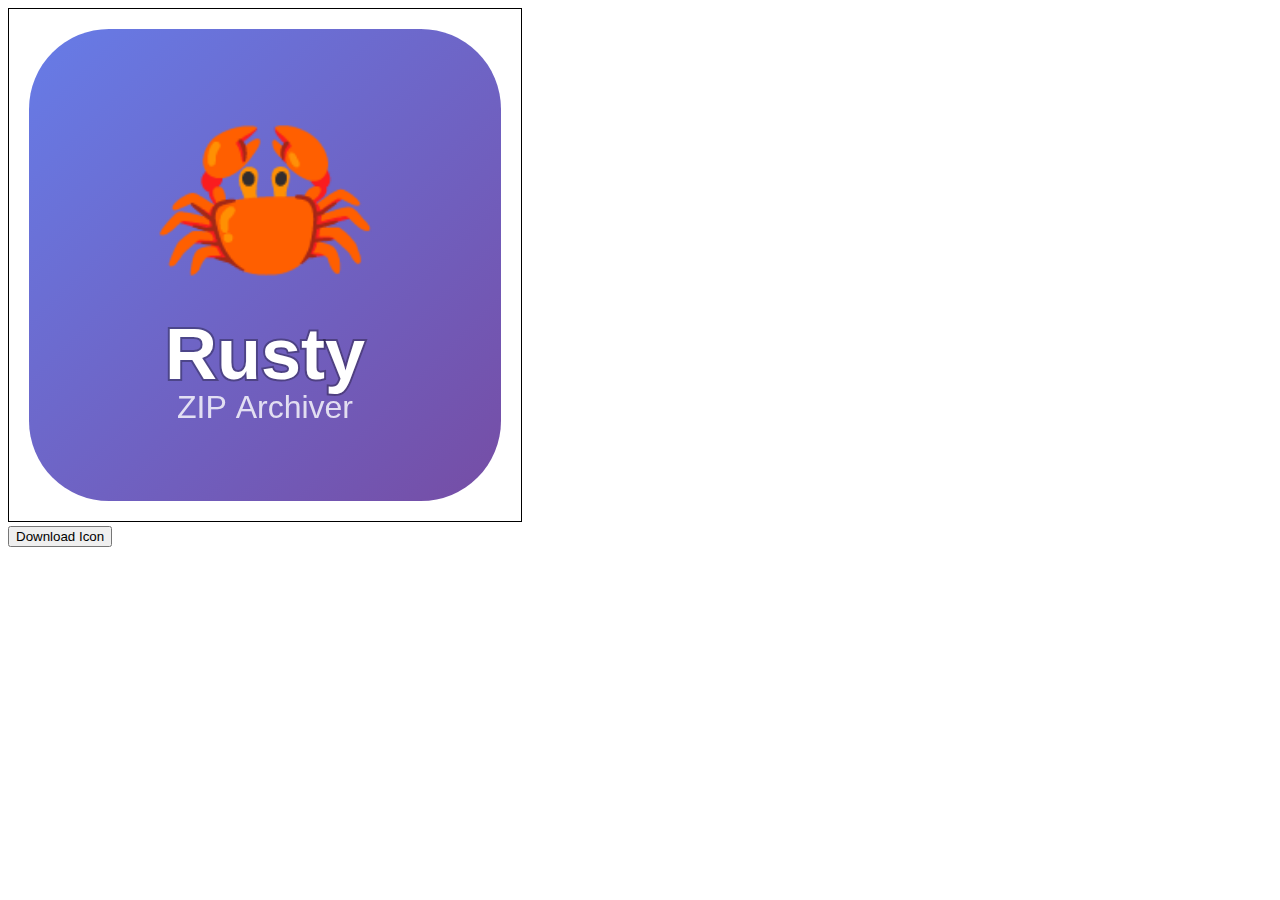
<file: icon-generator.html>
<!DOCTYPE html>
<html>
<head>
    <title>Icon Generator</title>
</head>
<body>
    <canvas id="canvas" width="512" height="512" style="border: 1px solid black;"></canvas>
    <br>
    <button onclick="downloadIcon()">Download Icon</button>
    
    <script>
        const canvas = document.getElementById('canvas');
        const ctx = canvas.getContext('2d');
        
        // Create a simple icon with "Rusty" text
        function createIcon() {
            // Background gradient
            const gradient = ctx.createLinearGradient(0, 0, 512, 512);
            gradient.addColorStop(0, '#667eea');
            gradient.addColorStop(1, '#764ba2');
            
            ctx.fillStyle = gradient;
            ctx.fillRect(0, 0, 512, 512);
            
            // Add rounded corners effect
            ctx.globalCompositeOperation = 'destination-in';
            ctx.beginPath();
            ctx.roundRect(20, 20, 472, 472, 80);
            ctx.fill();
            ctx.globalCompositeOperation = 'source-over';
            
            // Add crab emoji
            ctx.font = 'bold 180px Arial';
            ctx.textAlign = 'center';
            ctx.textBaseline = 'middle';
            ctx.fillStyle = 'white';
            ctx.fillText('🦀', 256, 200);
            
            // Add "Rusty" text
            ctx.font = 'bold 72px Arial';
            ctx.fillStyle = 'white';
            ctx.strokeStyle = 'rgba(0,0,0,0.3)';
            ctx.lineWidth = 4;
            ctx.strokeText('Rusty', 256, 350);
            ctx.fillText('Rusty', 256, 350);
            
            // Add subtitle
            ctx.font = '32px Arial';
            ctx.fillStyle = 'rgba(255,255,255,0.8)';
            ctx.fillText('ZIP Archiver', 256, 400);
        }
        
        function downloadIcon() {
            const link = document.createElement('a');
            link.download = 'app-icon.png';
            link.href = canvas.toDataURL();
            link.click();
        }
        
        createIcon();
    </script>
</body>
</html>
</file>
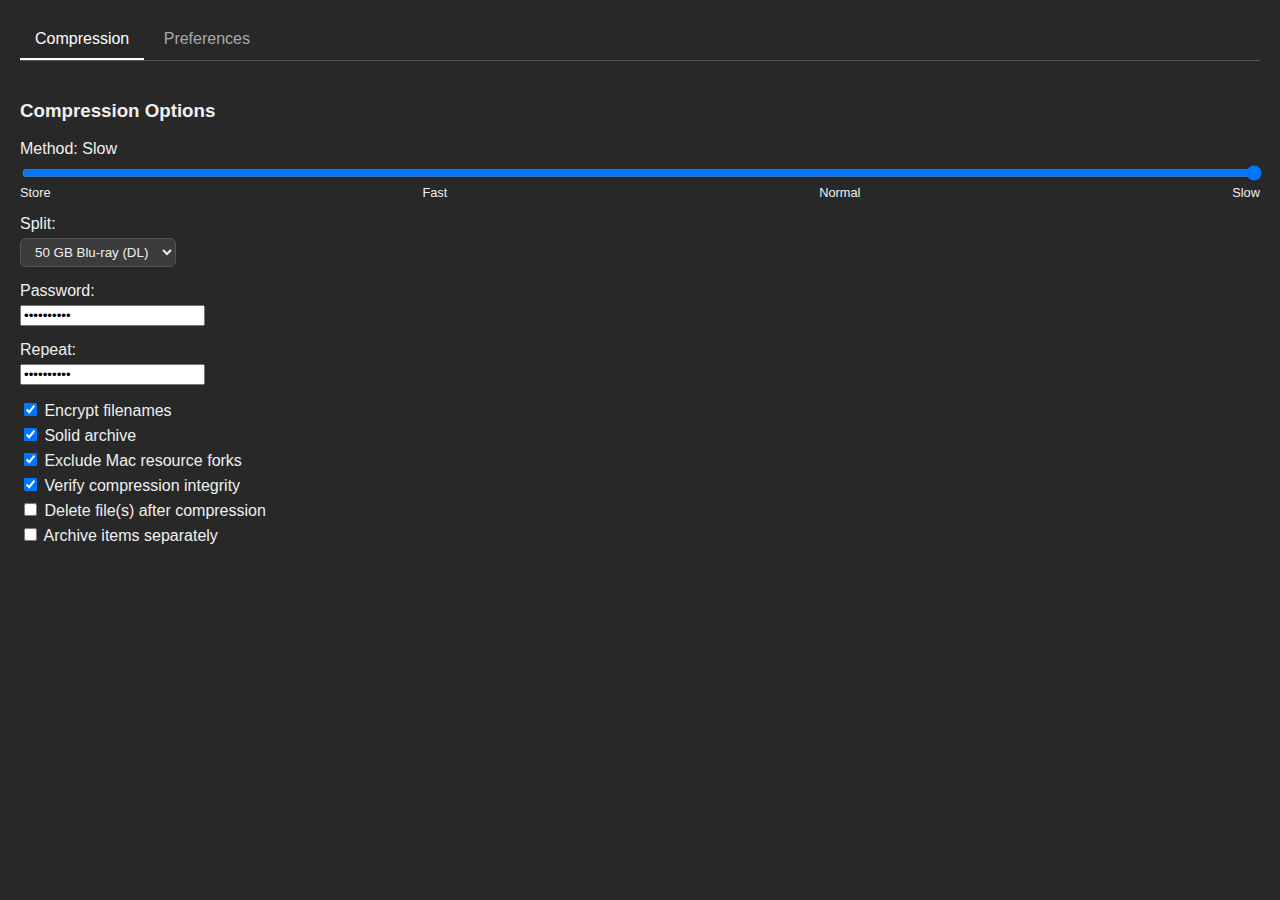
<file: ui/settings.html>
<!DOCTYPE html>
<html lang="en">
<head>
  <meta charset="UTF-8">
  <meta name="viewport" content="width=device-width, initial-scale=1.0">
  <title>Settings</title>
  <link rel="stylesheet" href="style.css">
</head>
<body>
  <div class="container settings-container">
    <div class="tabs">
      <button class="tab-button active" onclick="openTab(event, 'compression-options')">Compression</button>
      <button class="tab-button" onclick="openTab(event, 'preferences')">Preferences</button>
    </div>

    <div id="compression-options" class="tab-content" style="display: block;">
      <h3>Compression Options</h3>
      <div class="form-group">
        <label>Method: <span id="slider-value">Slow</span></label>
        <input type="range" min="0" max="3" value="3" class="slider" id="compression-slider">
        <div class="slider-labels">
          <span>Store</span>
          <span>Fast</span>
          <span>Normal</span>
          <span>Slow</span>
        </div>
      </div>
      <div class="form-group">
        <label for="split">Split:</label>
        <select id="split" name="split">
          <option>50 GB Blu-ray (DL)</option>
          <option>25 GB Blu-ray</option>
          <option>9 GB DVD (DL)</option>
          <option>4.7 GB DVD</option>
        </select>
      </div>
      <div class="form-group">
        <label for="password">Password:</label>
        <input type="password" id="password" name="password" value="">
      </div>
      <div class="form-group">
        <label for="repeat-password">Repeat:</label>
        <input type="password" id="repeat-password" name="repeat-password" value="">
      </div>
      <div class="form-group checkbox-group">
        <label><input type="checkbox" checked> Encrypt filenames</label>
        <label><input type="checkbox" checked> Solid archive</label>
        <label><input type="checkbox" checked> Exclude Mac resource forks</label>
        <label><input type="checkbox" checked> Verify compression integrity</label>
        <label><input type="checkbox"> Delete file(s) after compression</label>
        <label><input type="checkbox"> Archive items separately</label>
      </div>
    </div>

    <div id="preferences" class="tab-content">
        <h3>Preferences</h3>
        <div class="form-group">
            <label for="default-format">Default format:</label>
            <select id="default-format" name="default-format">
                <option>ZIP</option>
                <option>7Z</option>
            </select>
        </div>
        <div class="form-group">
            <label for="default-method">Default method:</label>
            <select id="default-method" name="default-method">
                <option>Normal</option>
                <option>Fast</option>
                <option>Slow</option>
            </select>
        </div>
    </div>

  </div>
  <script src="script.js"></nscript>
</body>
</html>
</file>
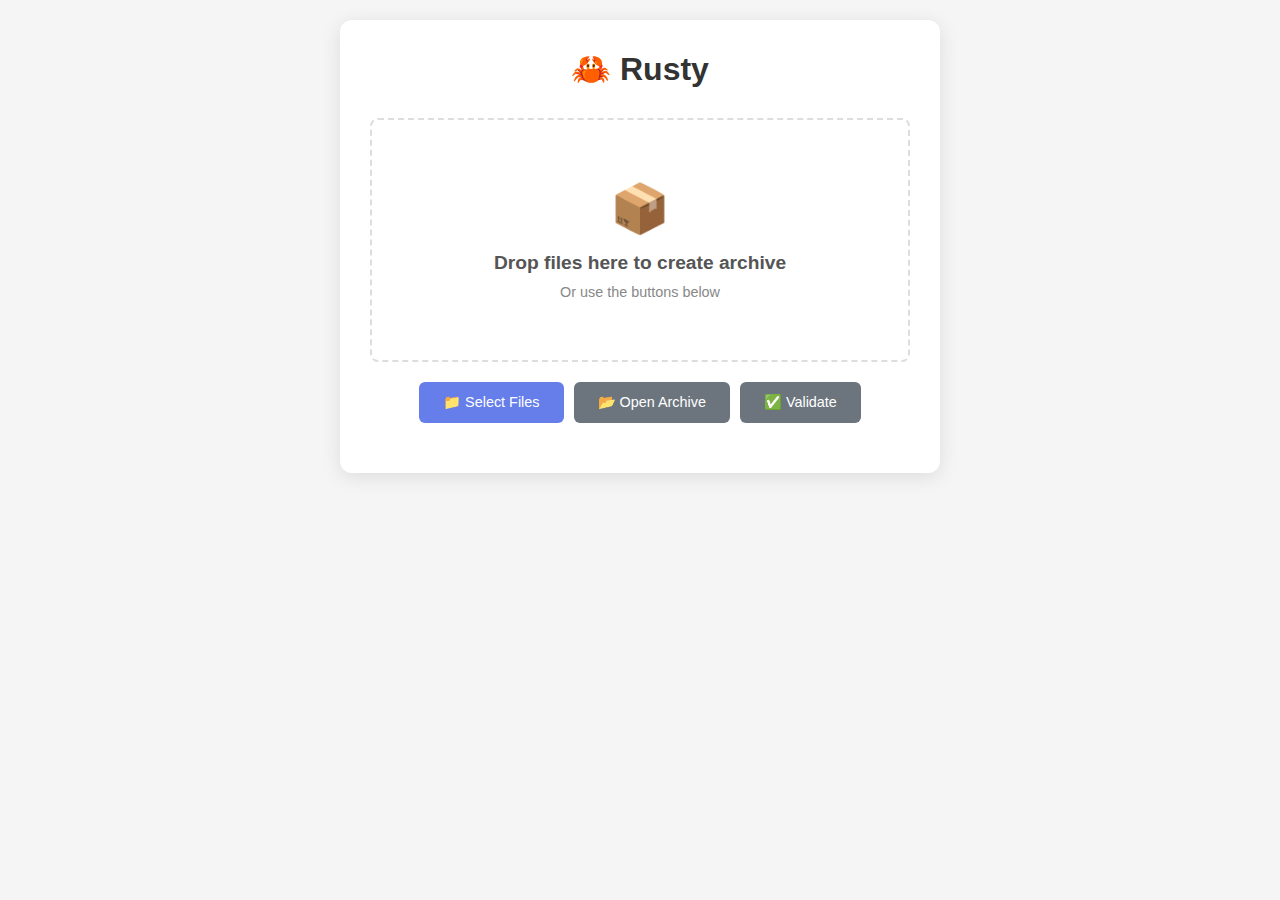
<file: ui/simple.html>
<!DOCTYPE html>
<html lang="en">
<head>
    <meta charset="UTF-8">
    <meta name="viewport" content="width=device-width, initial-scale=1.0">
    <title>Rusty - ZIP Archiver</title>
    <style>
        * {
            margin: 0;
            padding: 0;
            box-sizing: border-box;
        }

        body {
            font-family: -apple-system, BlinkMacSystemFont, 'Segoe UI', Roboto, sans-serif;
            background: #f5f5f5;
            padding: 20px;
            height: 100vh;
        }

        .container {
            max-width: 600px;
            margin: 0 auto;
            background: white;
            border-radius: 12px;
            padding: 30px;
            box-shadow: 0 4px 20px rgba(0,0,0,0.1);
        }

        h1 {
            text-align: center;
            color: #333;
            margin-bottom: 30px;
            font-size: 2rem;
        }

        .drop-zone {
            border: 2px dashed #ddd;
            border-radius: 8px;
            padding: 60px 20px;
            text-align: center;
            margin-bottom: 20px;
            transition: all 0.3s ease;
            cursor: pointer;
        }

        .drop-zone:hover, .drop-zone.dragover {
            border-color: #667eea;
            background: #f8f9ff;
        }

        .drop-zone-icon {
            font-size: 3rem;
            margin-bottom: 15px;
        }

        .drop-zone h2 {
            color: #555;
            margin-bottom: 10px;
            font-size: 1.2rem;
        }

        .drop-zone p {
            color: #888;
            font-size: 0.9rem;
        }

        .buttons {
            display: flex;
            gap: 10px;
            justify-content: center;
            margin-bottom: 20px;
        }

        .btn {
            background: #667eea;
            color: white;
            border: none;
            padding: 12px 24px;
            border-radius: 6px;
            font-size: 0.9rem;
            cursor: pointer;
            transition: background 0.3s ease;
        }

        .btn:hover {
            background: #5a6fd8;
        }

        .btn-secondary {
            background: #6c757d;
        }

        .btn-secondary:hover {
            background: #5a6268;
        }

        .status {
            padding: 15px;
            border-radius: 6px;
            margin: 10px 0;
            display: none;
        }

        .status.show {
            display: block;
        }

        .status.success {
            background: #d4edda;
            color: #155724;
            border: 1px solid #c3e6cb;
        }

        .status.error {
            background: #f8d7da;
            color: #721c24;
            border: 1px solid #f5c6cb;
        }

        .status.info {
            background: #d1ecf1;
            color: #0c5460;
            border: 1px solid #b8daff;
        }

        .file-list {
            background: #f8f9fa;
            border: 1px solid #e9ecef;
            border-radius: 6px;
            padding: 15px;
            margin-top: 15px;
            display: none;
            max-height: 200px;
            overflow-y: auto;
        }

        .file-list.show {
            display: block;
        }

        .file-item {
            padding: 8px 0;
            border-bottom: 1px solid #e9ecef;
            color: #495057;
            font-size: 0.9rem;
        }

        .file-item:last-child {
            border-bottom: none;
        }

        .hidden {
            display: none;
        }
    </style>
</head>
<body>
    <div class="container">
        <h1>🦀 Rusty</h1>
        
        <div class="drop-zone" id="dropZone">
            <div class="drop-zone-icon">📦</div>
            <h2>Drop files here to create archive</h2>
            <p>Or use the buttons below</p>
        </div>

        <input type="file" id="fileInput" class="hidden" multiple>

        <div class="buttons">
            <button class="btn" onclick="selectFiles()">📁 Select Files</button>
            <button class="btn btn-secondary" onclick="openArchive()">📂 Open Archive</button>
            <button class="btn btn-secondary" onclick="validateArchive()">✅ Validate</button>
        </div>

        <div class="status" id="status"></div>
        <div class="file-list" id="fileList"></div>
    </div>

    <script>
        const { invoke } = window.__TAURI__.tauri;
        const { open } = window.__TAURI__.dialog;

        let selectedFiles = [];
        let currentArchive = null;

        // Drag and drop
        const dropZone = document.getElementById('dropZone');
        const fileInput = document.getElementById('fileInput');

        dropZone.addEventListener('click', () => fileInput.click());
        dropZone.addEventListener('dragover', (e) => {
            e.preventDefault();
            dropZone.classList.add('dragover');
        });
        dropZone.addEventListener('dragleave', () => {
            dropZone.classList.remove('dragover');
        });
        dropZone.addEventListener('drop', (e) => {
            e.preventDefault();
            dropZone.classList.remove('dragover');
            handleFiles(Array.from(e.dataTransfer.files));
        });

        fileInput.addEventListener('change', (e) => {
            handleFiles(Array.from(e.target.files));
        });

        function handleFiles(files) {
            selectedFiles = files.map(file => file.path || file.name);
            showStatus(`Selected ${files.length} files`, 'info');
            createArchive();
        }

        async function selectFiles() {
            try {
                const selected = await open({
                    multiple: true,
                    title: 'Select files to archive'
                });
                
                if (selected) {
                    selectedFiles = Array.isArray(selected) ? selected : [selected];
                    showStatus(`Selected ${selectedFiles.length} files`, 'info');
                    createArchive();
                }
            } catch (error) {
                showStatus(`Error: ${error}`, 'error');
            }
        }

        async function createArchive() {
            if (selectedFiles.length === 0) return;

            try {
                const timestamp = new Date().toISOString().replace(/[:.]/g, '-');
                const archiveName = `archive-${timestamp}.zip`;
                
                showStatus('Creating archive...', 'info');
                
                const result = await invoke('create_archive', {
                    archivePath: archiveName,
                    files: selectedFiles
                });

                showStatus(result.data, 'success');
                
            } catch (error) {
                showStatus(error.error || `Error: ${error}`, 'error');
            }
        }

        async function openArchive() {
            try {
                const selected = await open({
                    filters: [{ name: 'ZIP Archives', extensions: ['zip'] }],
                    title: 'Open ZIP archive'
                });
                
                if (selected) {
                    currentArchive = selected;
                    showStatus('Reading archive...', 'info');
                    
                    const result = await invoke('list_archive', {
                        archivePath: selected
                    });

                    showFileList(result.data);
                    showStatus(`Archive contains ${result.data.length} files`, 'success');
                }
            } catch (error) {
                showStatus(error.error || `Error: ${error}`, 'error');
            }
        }

        async function validateArchive() {
            if (!currentArchive) {
                showStatus('Please open an archive first', 'error');
                return;
            }

            try {
                showStatus('Validating archive...', 'info');
                
                const result = await invoke('validate_archive', {
                    archivePath: currentArchive
                });

                if (result.data) {
                    showStatus('✅ Archive is valid!', 'success');
                } else {
                    showStatus('❌ Archive is corrupted', 'error');
                }
            } catch (error) {
                showStatus(error.error || `Error: ${error}`, 'error');
            }
        }

        function showStatus(message, type) {
            const status = document.getElementById('status');
            status.textContent = message;
            status.className = `status show ${type}`;
        }

        function showFileList(files) {
            const fileList = document.getElementById('fileList');
            fileList.innerHTML = files.map(file => 
                `<div class="file-item">📄 ${file}</div>`
            ).join('');
            fileList.classList.add('show');
        }

        // Initialize
        document.addEventListener('DOMContentLoaded', async () => {
            try {
                await invoke('health_check');
                console.log('Backend connected');
            } catch (error) {
                showStatus('Backend connection failed', 'error');
            }
        });
    </script>
</body>
</html>
</file>
<file: ui/style.css>
body {
  font-family: -apple-system, BlinkMacSystemFont, 'Segoe UI', Roboto, Helvetica, Arial, sans-serif;
  background-color: #282828;
  color: #f0f0f0;
  margin: 0;
  padding: 20px;
  text-align: center;
}

.container {
  display: flex;
  flex-direction: column;
  height: calc(100vh - 40px);
}

.top-bar {
  display: flex;
  justify-content: center;
  padding-bottom: 20px;
}

select {
  background-color: #3c3c3c;
  color: #f0f0f0;
  border: 1px solid #555;
  border-radius: 6px;
  padding: 5px 10px;
}

.drop-zone-container {
  flex-grow: 1;
  display: flex;
  flex-direction: column;
  gap: 10px;
}

.drop-zone {
  border: 2px dashed #555;
  border-radius: 12px;
  display: flex;
  flex-direction: column;
  justify-content: center;
  align-items: center;
  transition: background-color 0.2s ease;
}

.drop-zone:hover {
  background-color: #333;
}

.compress-zone {
  flex-basis: 70%;
  background-color: #1e1e1e;
}

.extract-zone {
  flex-basis: 30%;
  background-color: #2a2a2a;
}

.settings-container {
    text-align: left;
}

.tabs {
    border-bottom: 1px solid #555;
    margin-bottom: 20px;
}

.tab-button {
    background-color: transparent;
    border: none;
    color: #aaa;
    padding: 10px 15px;
    cursor: pointer;
    font-size: 1em;
}

.tab-button.active {
    color: #fff;
    border-bottom: 2px solid #fff;
}

.tab-content {
    display: none;
}

.form-group {
    margin-bottom: 15px;
}

.form-group label {
    display: block;
    margin-bottom: 5px;
}

.checkbox-group label {
    display: block;
}

.slider {
    width: 100%;
}

.slider-labels {
    display: flex;
    justify-content: space-between;
    font-size: 0.8em;
}
</file>
